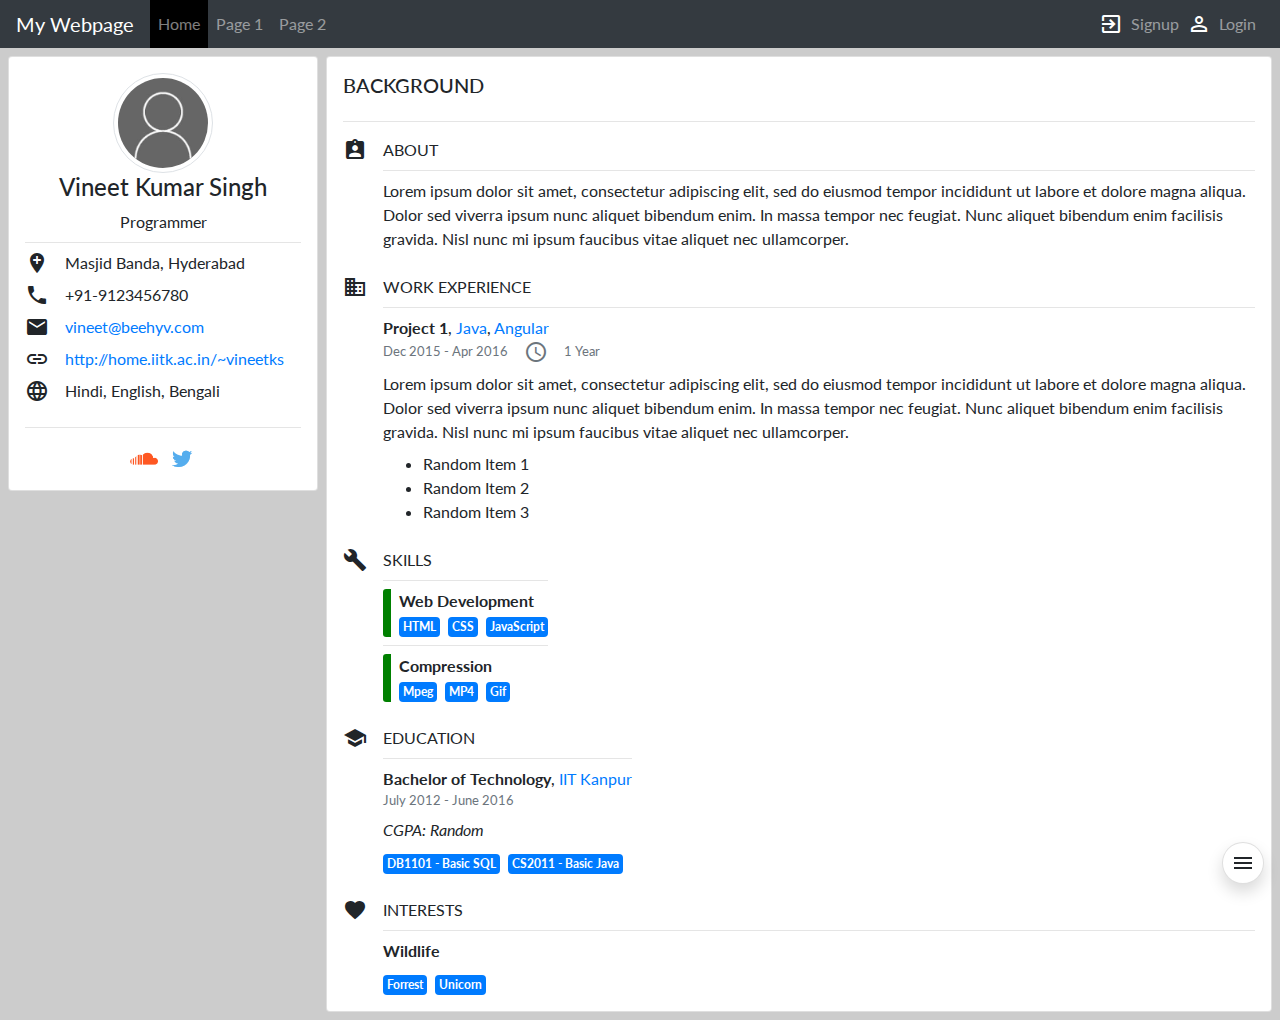
<file: Bootstrap/index.html>
<!DOCTYPE html>
<html lang="en">
<head>
    <title>Bootstrap Assignment</title>
    <meta charset="utf-8">
    <meta name="viewport" content="width=device-width, initial-scale=1">
    <link rel="stylesheet" href="https://fonts.googleapis.com/icon?family=Material+Icons">
    <link href="https://fonts.googleapis.com/css?family=Lato&display=swap" rel="stylesheet">
    <link rel="stylesheet" href="https://maxcdn.bootstrapcdn.com/bootstrap/4.3.1/css/bootstrap.min.css">
    <link rel="stylesheet" href="style.css">
    <script src="https://ajax.googleapis.com/ajax/libs/jquery/3.4.1/jquery.min.js"></script>
    <script src="https://cdnjs.cloudflare.com/ajax/libs/popper.js/1.14.7/umd/popper.min.js"></script>
    <script src="https://maxcdn.bootstrapcdn.com/bootstrap/4.3.1/js/bootstrap.min.js"></script>
</head>
<body>
    <nav class="navbar navbar-expand-md bg-dark navbar-dark py-0 py-0 px-0 px-md-3 fixed-top">
        <a class="navbar-brand px-3 px-md-0" href="#">My Webpage</a>
        <button class="navbar-toggler mx-3 mx-md-0 my-1" type="button" data-toggle="collapse" data-target="#collapsibleNavbar">
            <span class="navbar-toggler-icon"></span>
        </button>
        <div class="collapse navbar-collapse" id="collapsibleNavbar">
            <ul class="navbar-nav mr-auto">
                <li class="nav-item bg-black px-3 px-md-0 py-1">
                    <a class="nav-link" href="#">Home</a>
                </li>
                <li class="nav-item px-3 px-md-0 py-1">
                    <a class="nav-link" href="#">Page 1</a>
                </li>
                <li class="nav-item px-3 px-md-0 py-1">
                    <a class="nav-link" href="#">Page 2</a>
                </li>
            </ul>
            <ul class="navbar-nav">
                <li class="nav-item d-flex text-white align-items-center px-3 px-md-0 py-1">
                    <i class="material-icons">exit_to_app</i>
                    <a class="nav-link" href="#">Signup</a>
                </li>
                <li class="nav-item d-flex text-white align-items-center px-3 px-md-0 py-1">
                    <i class="material-icons">person_outline</i>
                    <a class="nav-link" href="#">Login</a>
                </li>
            </ul>
        </div>
    </nav>
    <div class="row mx-0 mt-5 p-1">
        <div class="col-sm-12 col-md-5 col-lg-4 col-xl-3 p-1">
            <div class="card p-3">
                <div class="d-flex justify-content-center">
                    <img src="images/user.jpg" class="rounded-circle img-thumbnail" width="100" height="100" alt="Profile Picture">
                </div>
                <h4 class="text-center">Vineet Kumar Singh</h4>
                <div class="text-center">Programmer</div>
                <hr class="my-2"/>
                <div>
                    <div class="d-flex align-items-center mb-2">
                        <i class="material-icons pr-3">add_location</i>
                        <div>Masjid Banda, Hyderabad</div>
                    </div>
                    <div class="d-flex align-items-center mb-2">
                        <i class="material-icons pr-3">phone</i>
                        <div>+91-9123456780</div>
                    </div>
                    <div class="d-flex align-items-center mb-2">
                        <i class="material-icons pr-3">email</i>
                        <div><a href="mailto://vineet@beehyv.com">vineet@beehyv.com</a></div>
                    </div>
                    <div class="d-flex align-items-center mb-2">
                        <i class="material-icons pr-3">link</i>
                        <div><a href="http://home.iitk.ac.in/~vineetks">http://home.iitk.ac.in/~vineetks</a></div>
                    </div>
                    <div class="d-flex align-items-center mb-2">
                        <i class="material-icons pr-3">language</i>
                        <div>Hindi, English, Bengali</div>
                    </div>
                </div>
                <hr>
                <div class="d-flex justify-content-center">
                    <a href="#"><img src="images/soundcloud.png" class="mr-2" width="30" height="30" alt="Soundcloud"></a>
                    <a href="#"><img src="images/twitter.png" width="30" height="30" alt="Twitter"></a>
                </div>
            </div>
        </div>
        <div class="col-sm-12 col-md-7 col-lg-8 col-xl-9 p-1">
            <div class="card p-3">
                <h5 class="text-uppercase">Background</h5>
                <hr/>
                <div>
                    <div class="d-flex mb-4">
                        <div>
                            <i class="material-icons pr-3">assignment_ind</i>
                        </div>
                        <div>
                            <div class="text-uppercase">About</div>
                            <hr class="my-2"/>
                            <div>
                                Lorem ipsum dolor sit amet, consectetur adipiscing elit, sed do eiusmod tempor incididunt ut labore et dolore magna aliqua. Dolor sed viverra ipsum nunc aliquet bibendum enim. In massa tempor nec feugiat. Nunc aliquet bibendum enim facilisis gravida. Nisl nunc mi ipsum faucibus vitae aliquet nec ullamcorper. 
                            </div>
                        </div>
                    </div>
                    
                    <div class="d-flex mb-2">
                        <div>
                            <i class="material-icons pr-3">business</i>
                        </div>
                        <div>
                            <div class="text-uppercase">Work Experience</div>
                            <hr class="my-2"/>
                            <div>
                                <div>
                                    <span class="font-weight-bold">Project 1</span>,
                                    <span class="text-primary">Java</span>,
                                    <span class="text-primary">Angular</span>
                                </div>
                                <div class="d-flex align-items-center text-secondary small">
                                    <span>Dec 2015 - Apr 2016</span>
                                    <i class="material-icons px-3">access_time</i>
                                    <span>1 Year</span>
                                </div>
                            </div>
                            <div class="my-2">
                                Lorem ipsum dolor sit amet, consectetur adipiscing elit, sed do eiusmod tempor incididunt ut labore et dolore magna aliqua. Dolor sed viverra ipsum nunc aliquet bibendum enim. In massa tempor nec feugiat. Nunc aliquet bibendum enim facilisis gravida. Nisl nunc mi ipsum faucibus vitae aliquet nec ullamcorper. 
                            </div>
                            <ul>
                                <li>Random Item 1</li>
                                <li>Random Item 2</li>
                                <li>Random Item 3</li>
                            </ul>
                        </div>
                    </div>
                    
                    <div class="d-flex mb-4">
                        <div>
                            <i class="material-icons pr-3">build</i>
                        </div>
                        <div>
                            <div class="text-uppercase">Skills</div>
                            <hr class="my-2"/>
                            <div class="left-border">
                                <div class="font-weight-bold">Web Development</div>
                                <div>
                                    <span class="badge badge-primary p-1">HTML</span>
                                    <span class="badge badge-primary p-1 mx-1">CSS</span>
                                    <span class="badge badge-primary p-1">JavaScript</span>
                                </div>
                            </div>
                            <hr class="my-2">
                            <div class="left-border">
                                <div class="font-weight-bold">Compression</div>
                                <div>
                                    <span class="badge badge-primary p-1">Mpeg</span>
                                    <span class="badge badge-primary p-1 mx-1">MP4</span>
                                    <span class="badge badge-primary p-1">Gif</span>
                                </div>
                            </div>
                        </div>
                    </div>
                    
                    <div class="d-flex mb-4">
                        <div>
                            <i class="material-icons pr-3">school</i>
                        </div>
                        <div>
                            <div class="text-uppercase">Education</div>
                            <hr class="my-2"/>
                            <div>
                                <div>
                                    <span class="font-weight-bold">Bachelor of Technology</span>,
                                    <a href="http://www.iitk.ac.in">IIT Kanpur</a>
                                </div>
                                <div class="text-secondary small">July 2012 - June 2016</div>
                                <div class="font-italic my-2">CGPA: Random</div>
                                <div>
                                    <span class="badge badge-primary p-1">DB1101 - Basic SQL</span>
                                    <span class="badge badge-primary p-1 mx-1">CS2011 - Basic Java</span>
                                </div>
                            </div>
                        </div>
                    </div>
                    
                    <div class="d-flex">
                        <div>
                            <i class="material-icons pr-3">favorite</i>
                        </div>
                        <div class="w-100">
                            <div class="text-uppercase">Interests</div>
                            <hr class="my-2"/>
                            <div>
                                <div class="font-weight-bold mb-2">Wildlife</div>
                                <div>
                                    <span class="badge badge-primary p-1 mr-1">Forrest</span>
                                    <span class="badge badge-primary p-1">Unicorn</span>
                                </div>
                            </div>
                        </div>
                    </div>
                </div>
            </div>
        </div>
    </div>
    <div class="menu card shadow p-2 rounded-circle">
        <i class="material-icons">menu</i>
    </div>
</body>
</html>
</file>
<file: Bootstrap/style.css>
body {
    background: #cccccc;
    font-family: 'Lato', sans-serif;
}

.bg-black{
    background: black!important;
}


.left-border {
    border-left: 0.5rem solid green;
    border-radius: 0.2rem;
    padding-left: 0.5rem;
}

.menu {
    position: fixed;
    bottom: 1rem;
    right: 1rem;
}
</file>
